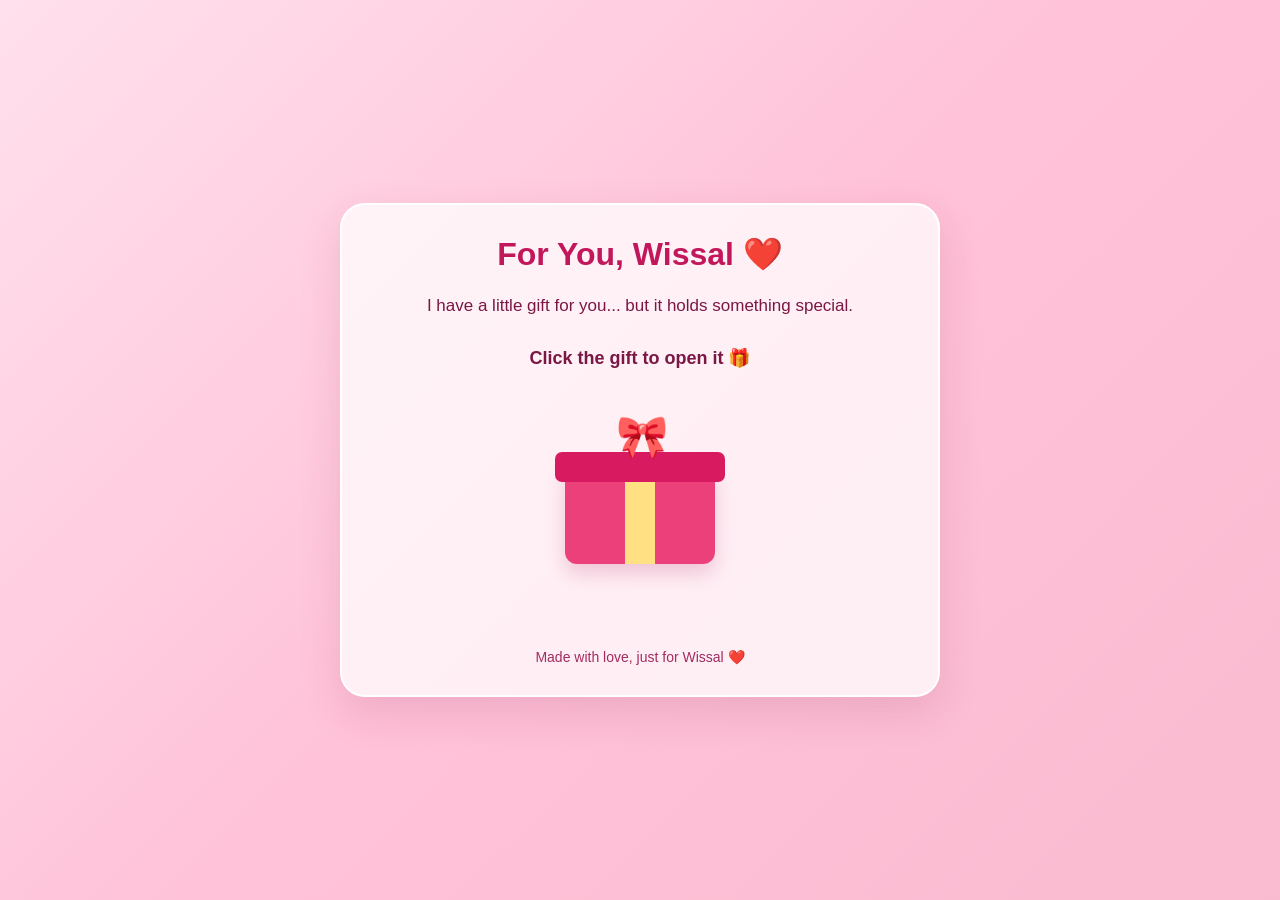
<file: index.html>
<!DOCTYPE html>
<html lang="en">
<head>
    <meta charset="UTF-8">
    <meta name="viewport" content="width=device-width, initial-scale=1.0">
    <title>A Special Gift for Wissal ❤️</title>
    <link rel="stylesheet" href="style.css">
    <script src="script.js" defer></script>
</head>
<body>

    <main class="container">

        <h1>For You, Wissal ❤️</h1>

        <p class="subtitle">
            I have a little gift for you...
            but it holds something special.
        </p>

        <p class="instruction" id="instruction">
            Click the gift to open it 🎁
        </p>

        <div class="gift-area">

            <div class="gift" id="gift"
                 role="button" tabindex="0"
                 aria-label="Open your gift">

                <div class="gift-lid"></div>

                <div class="gift-box">
                    <div class="ribbon"></div>
                </div>

                <div class="bow">🎀</div>

            </div>

            <div class="heart-container" id="heartContainer">
                <div class="heart">❤️</div>
                <div class="sparkle sparkle1">✨</div>
                <div class="sparkle sparkle2">💖</div>
                <div class="sparkle sparkle3">✨</div>
            </div>

        </div>

        <section class="message" id="message" hidden>

            <h2>A Gift from My Heart 💌</h2>

            <p>
                Dear Wissal,
                sometimes words are not enough to express
                what is in the heart.
                So, I made this little gift just for you.
            </p>

            <p class="love">
                You deserve all the beautiful things
                in this world.
                May your smile always shine,
                and may your heart always be happy. ❤️
            </p>

            <p class="signature">
                With love, from someone who wants
                to make you smile. 💕
            </p>

            <button id="againButton">
                Open Your Gift Again 🎁
            </button>

        </section>

        <footer>Made with love, just for Wissal ❤️</footer>

    </main>

</body>
</html>
</file>
<file: style.css>
* {
    margin: 0;
    padding: 0;
    box-sizing: border-box;
}

body {
    min-height: 100vh;
    font-family: Arial, sans-serif;
    background: linear-gradient(135deg, #ffe0ec, #ffc2d8, #f8bbd0);
    color: #7b1745;
    display: flex;
    justify-content: center;
    align-items: center;
    padding: 25px;
    overflow-x: hidden;
}

.container {
    width: 100%;
    max-width: 600px;
    text-align: center;
    padding: 30px 20px;
    background: rgba(255, 255, 255, 0.75);
    border: 2px solid white;
    border-radius: 25px;
    box-shadow: 0 15px 40px rgba(145, 35, 85, 0.15);
}

h1 {
    font-size: 32px;
    margin-bottom: 18px;
    color: #c2185b;
}

.subtitle {
    font-size: 17px;
    line-height: 1.8;
}

.instruction {
    margin-top: 25px;
    font-size: 18px;
    font-weight: bold;
}

.gift-area {
    height: 250px;
    position: relative;
    display: flex;
    justify-content: center;
    align-items: center;
}

.gift {
    position: relative;
    width: 150px;
    height: 140px;
    cursor: pointer;
    transition: transform 0.4s;
    z-index: 2;
    outline-offset: 8px;
}

.gift:hover {
    transform: scale(1.08);
}

.gift-box {
    position: absolute;
    bottom: 0;
    width: 150px;
    height: 100px;
    background: #ec407a;
    border-radius: 5px 5px 12px 12px;
    box-shadow: 0 10px 20px rgba(180, 30, 90, 0.2);
}

.ribbon {
    position: absolute;
    left: 60px;
    width: 30px;
    height: 100%;
    background: #ffe082;
}

.gift-lid {
    position: absolute;
    z-index: 2;
    top: 28px;
    left: -10px;
    width: 170px;
    height: 30px;
    background: #d81b60;
    border-radius: 7px;
    transition: transform 0.8s ease;
}

.bow {
    position: absolute;
    z-index: 3;
    top: -12px;
    left: 51px;
    font-size: 42px;
    transition: transform 0.8s ease;
}

.gift.open .gift-lid {
    transform: translate(-35px, -65px) rotate(-25deg);
}

.gift.open .bow {
    transform: translate(-35px, -65px) rotate(-25deg);
}

.gift.open {
    animation: disappear 0.9s forwards;
    animation-delay: 0.5s;
    pointer-events: none;
}

.heart-container {
    position: absolute;
    display: flex;
    justify-content: center;
    align-items: center;
    opacity: 0;
    transform: scale(0);
    pointer-events: none;
}

.heart-container.show {
    animation: heartAppear 1s forwards;
}

.heart {
    font-size: 100px;
    animation: heartbeat 1s infinite;
    filter: drop-shadow(0 8px 12px rgba(220, 20, 80, 0.2));
}

.sparkle {
    position: absolute;
    font-size: 28px;
    animation: sparkle 1.5s infinite alternate;
}

.sparkle1 {
    top: -40px;
    right: -40px;
}

.sparkle2 {
    top: 10px;
    left: -55px;
    animation-delay: 0.4s;
}

.sparkle3 {
    bottom: -35px;
    right: -35px;
    animation-delay: 0.7s;
}

.message {
    margin-top: 10px;
    animation: fadeIn 1.2s ease;
}

.message h2 {
    color: #c2185b;
    font-size: 24px;
    margin-bottom: 20px;
}

.message p {
    font-size: 17px;
    line-height: 2;
    margin-bottom: 15px;
}

.love {
    color: #ad1457;
    font-weight: bold;
}

.signature {
    color: #d81b60;
}

button {
    margin-top: 12px;
    padding: 13px 20px;
    border: none;
    border-radius: 30px;
    background: #d81b60;
    color: white;
    font-size: 16px;
    cursor: pointer;
    transition: 0.3s;
}

button:hover {
    background: #ad1457;
    transform: scale(1.05);
}

footer {
    margin-top: 30px;
    font-size: 14px;
    color: #a32b60;
}

[hidden] {
    display: none !important;
}

@keyframes heartbeat {
    0%, 100% {
        transform: scale(1);
    }

    50% {
        transform: scale(1.2);
    }
}

@keyframes heartAppear {
    to {
        opacity: 1;
        transform: scale(1);
    }
}

@keyframes disappear {
    to {
        opacity: 0;
        transform: scale(0);
        visibility: hidden;
    }
}

@keyframes sparkle {
    from {
        transform: scale(0.7) rotate(0deg);
    }

    to {
        transform: scale(1.2) rotate(20deg);
    }
}

@keyframes fadeIn {
    from {
        opacity: 0;
        transform: translateY(20px);
    }

    to {
        opacity: 1;
        transform: translateY(0);
    }
}

@media (max-width: 480px) {
    h1 {
        font-size: 26px;
    }

    .container {
        padding: 25px 15px;
    }

    .message p {
        font-size: 15px;
    }
}
</file>
